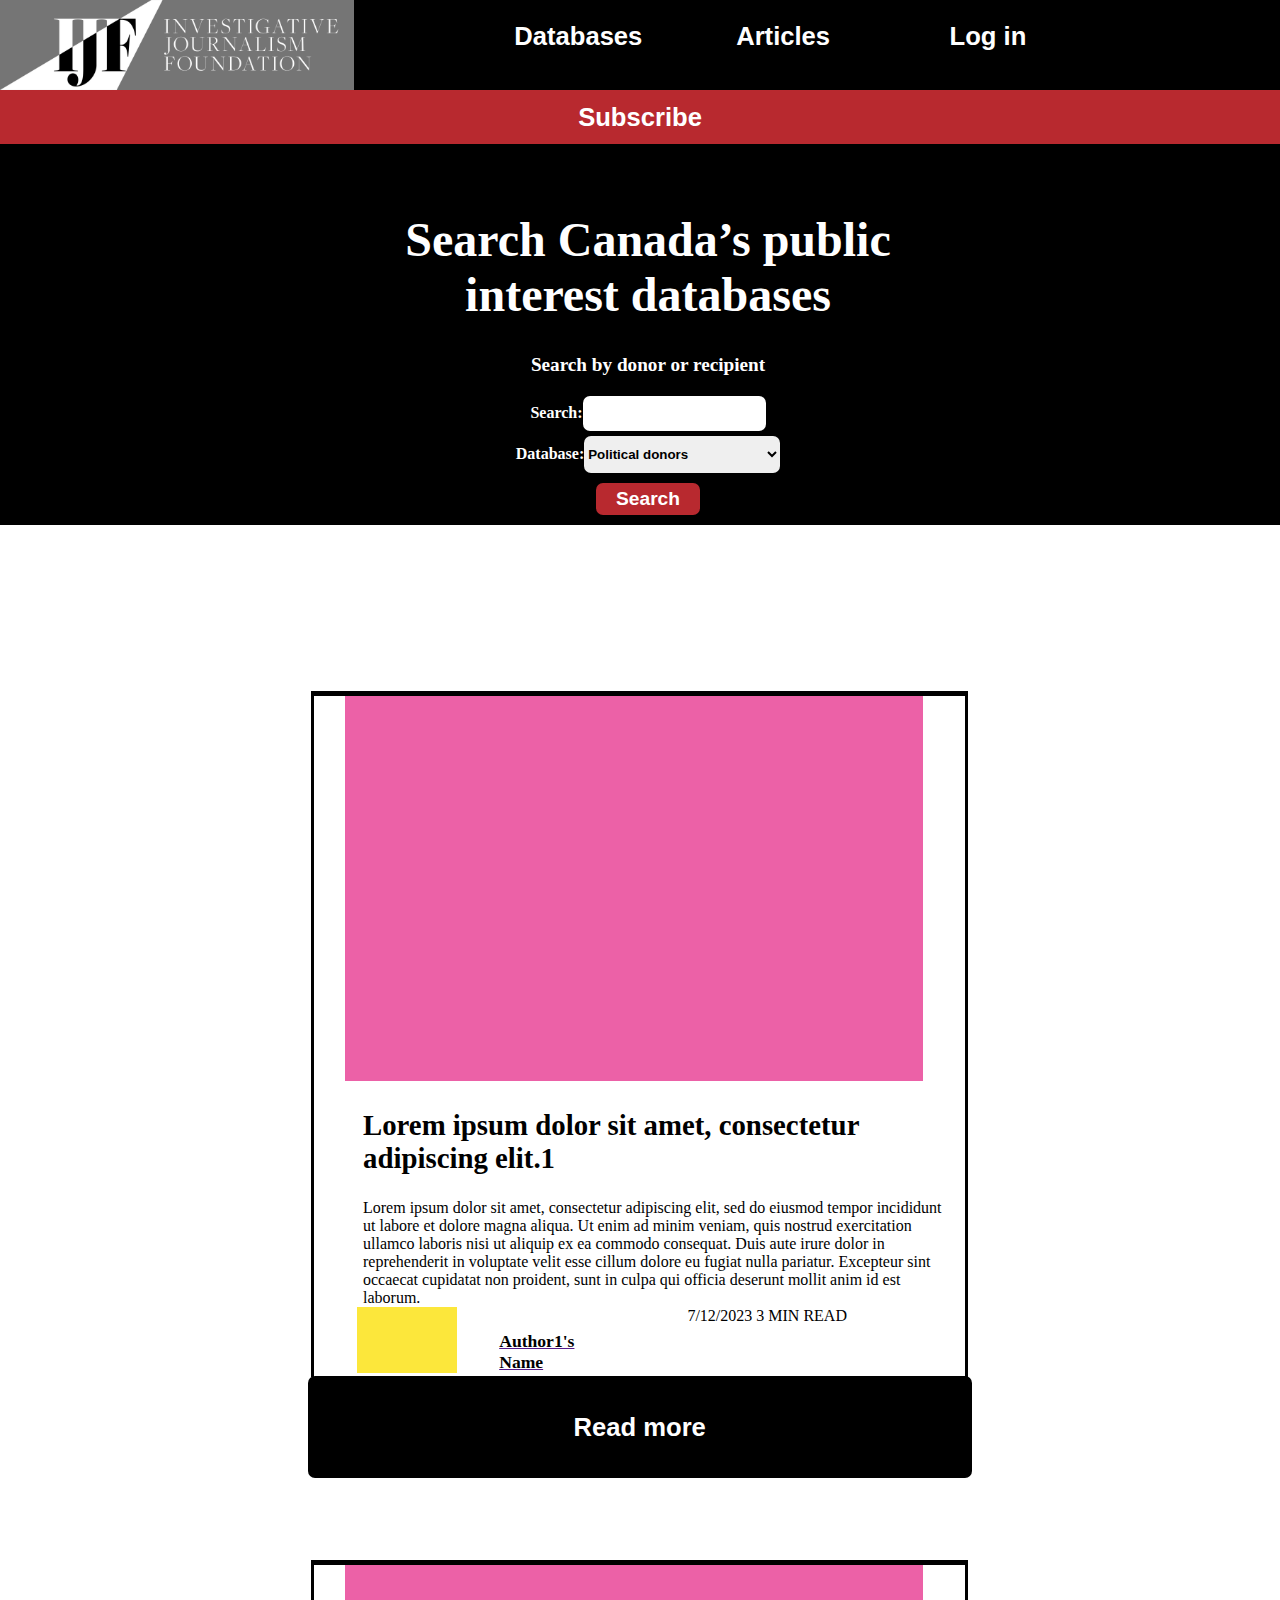
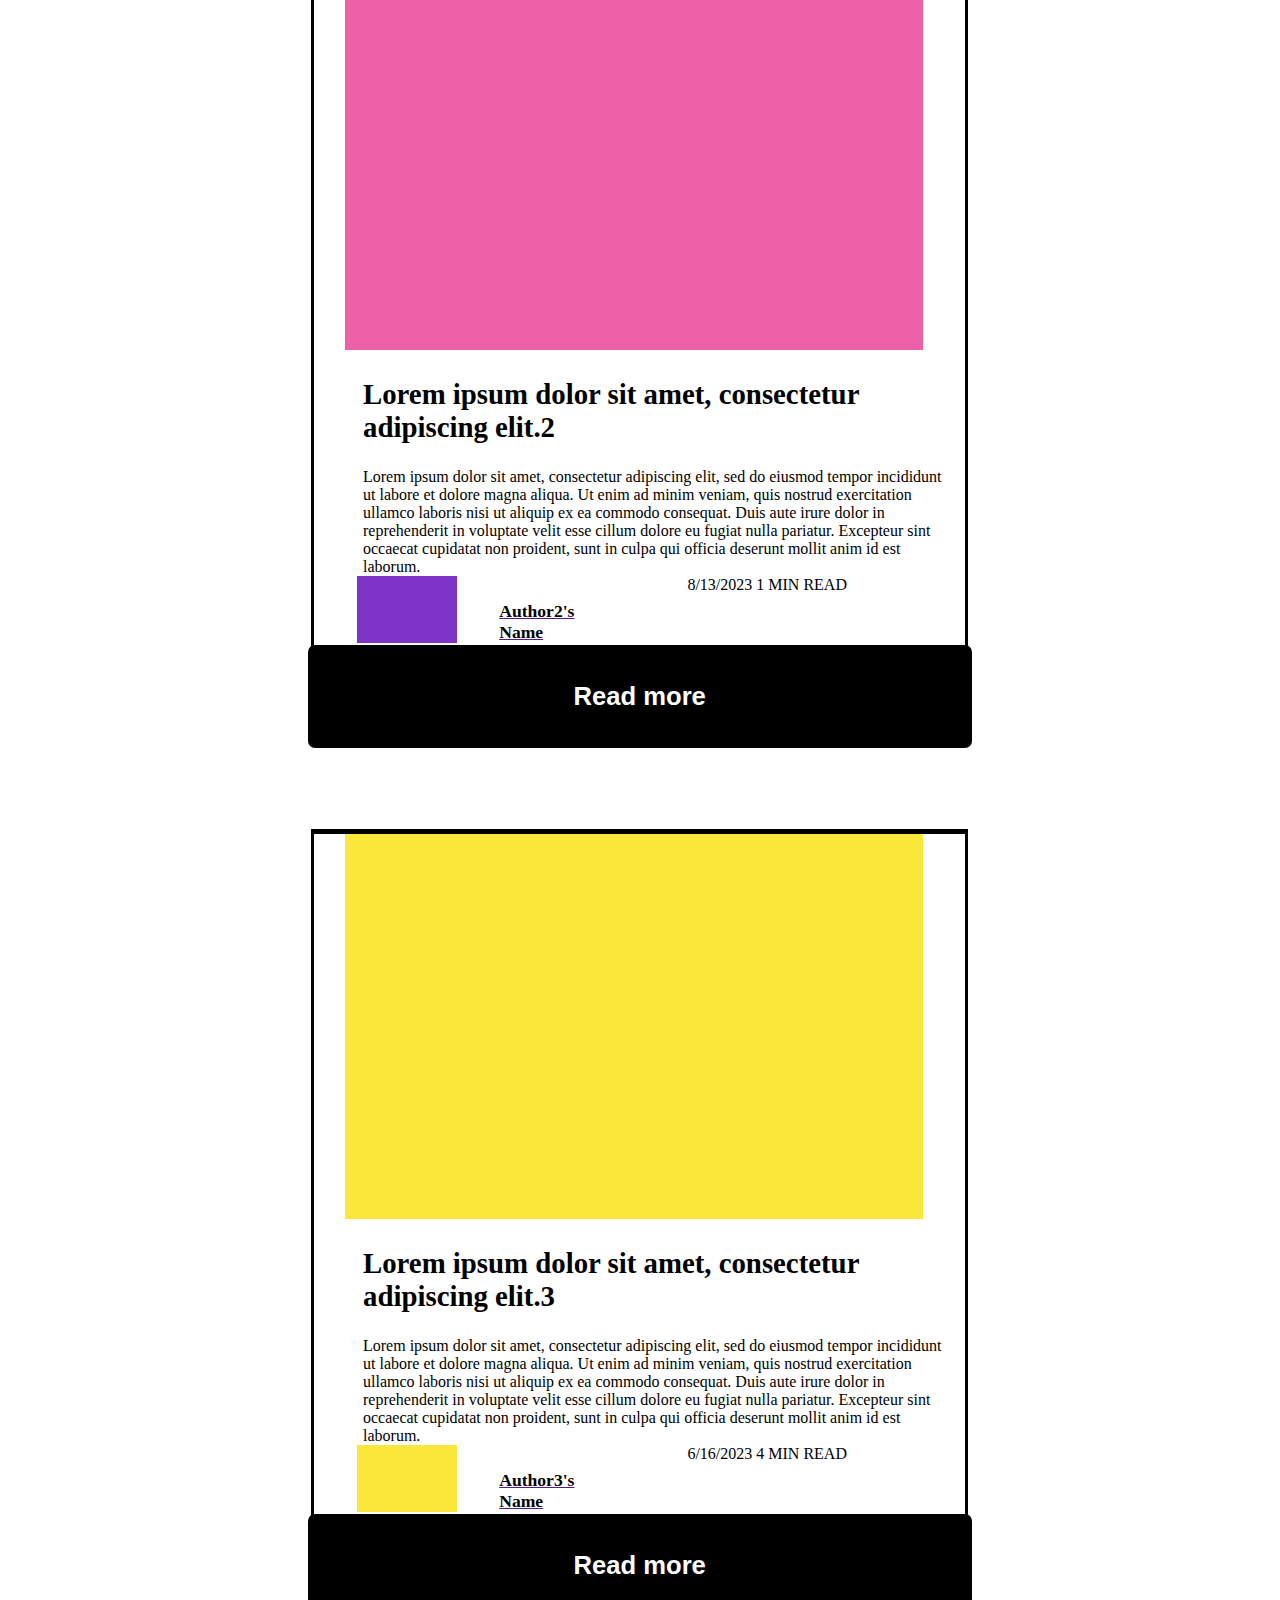
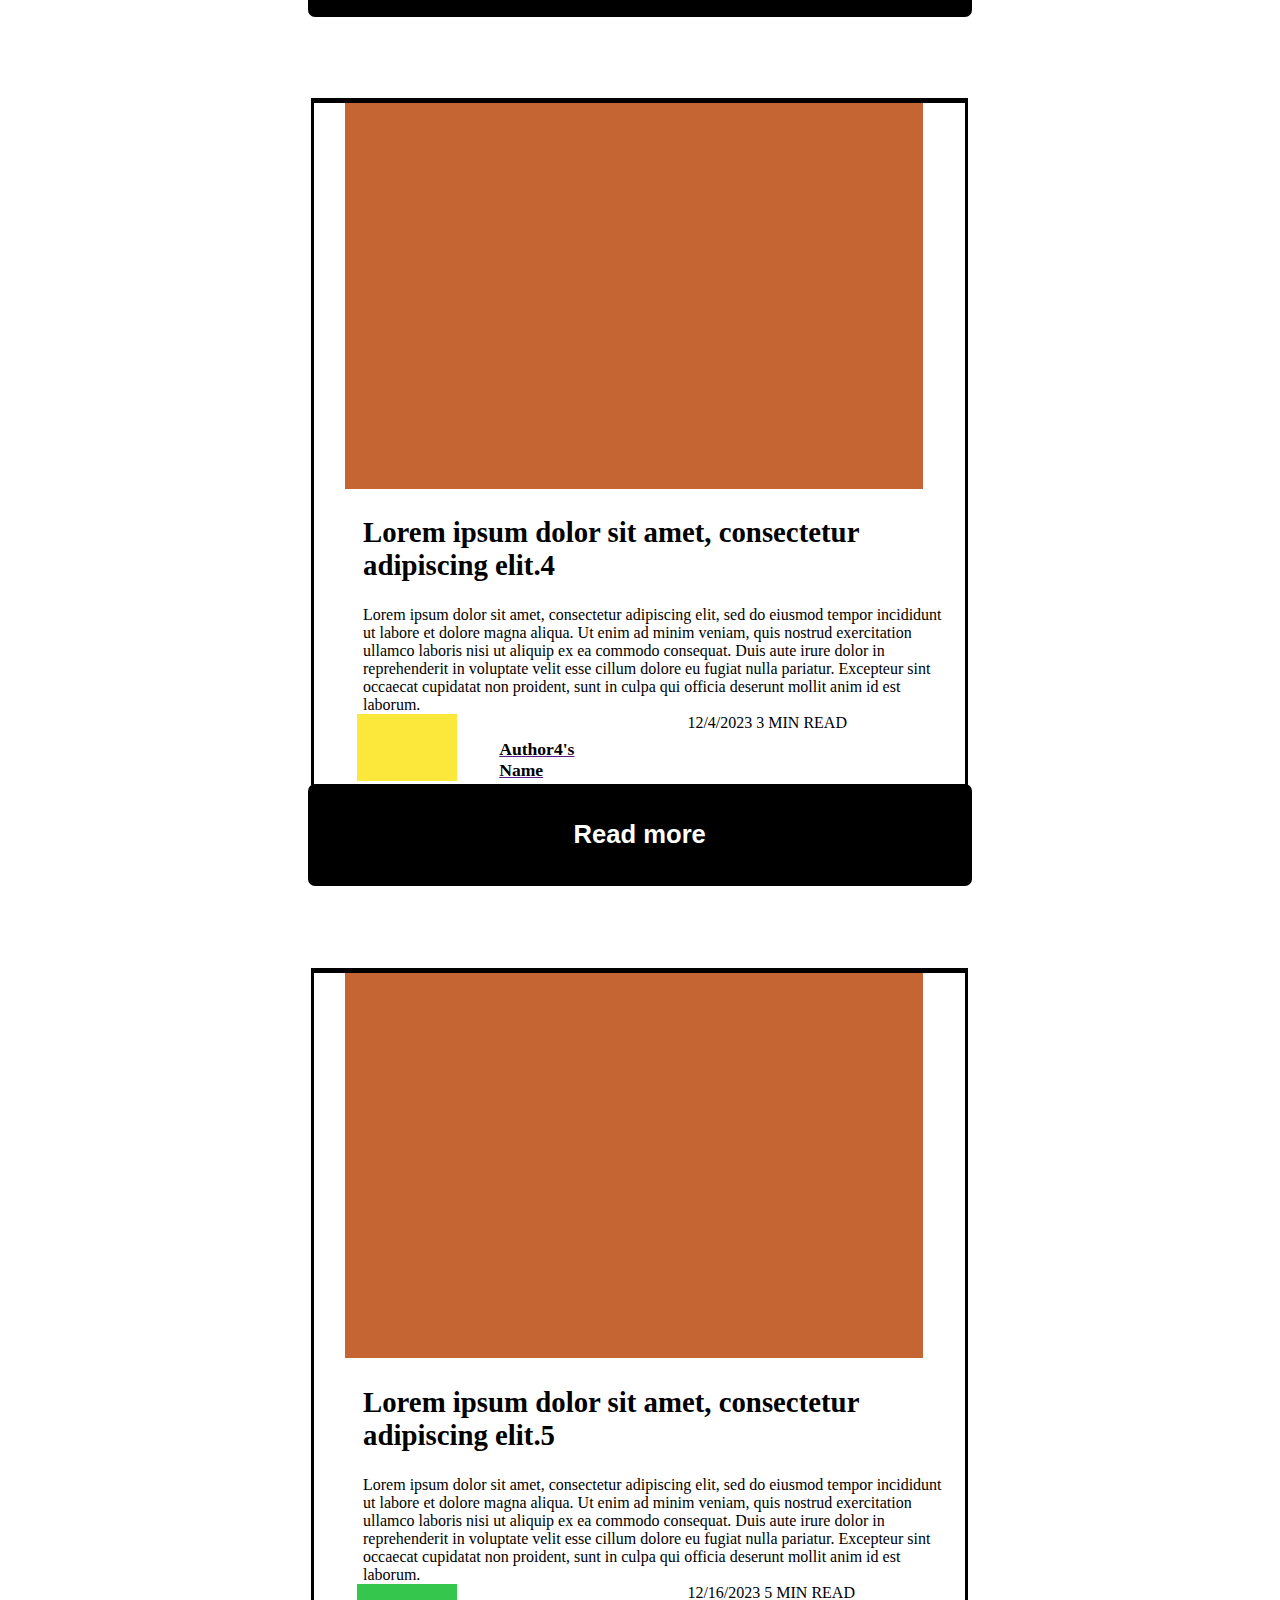
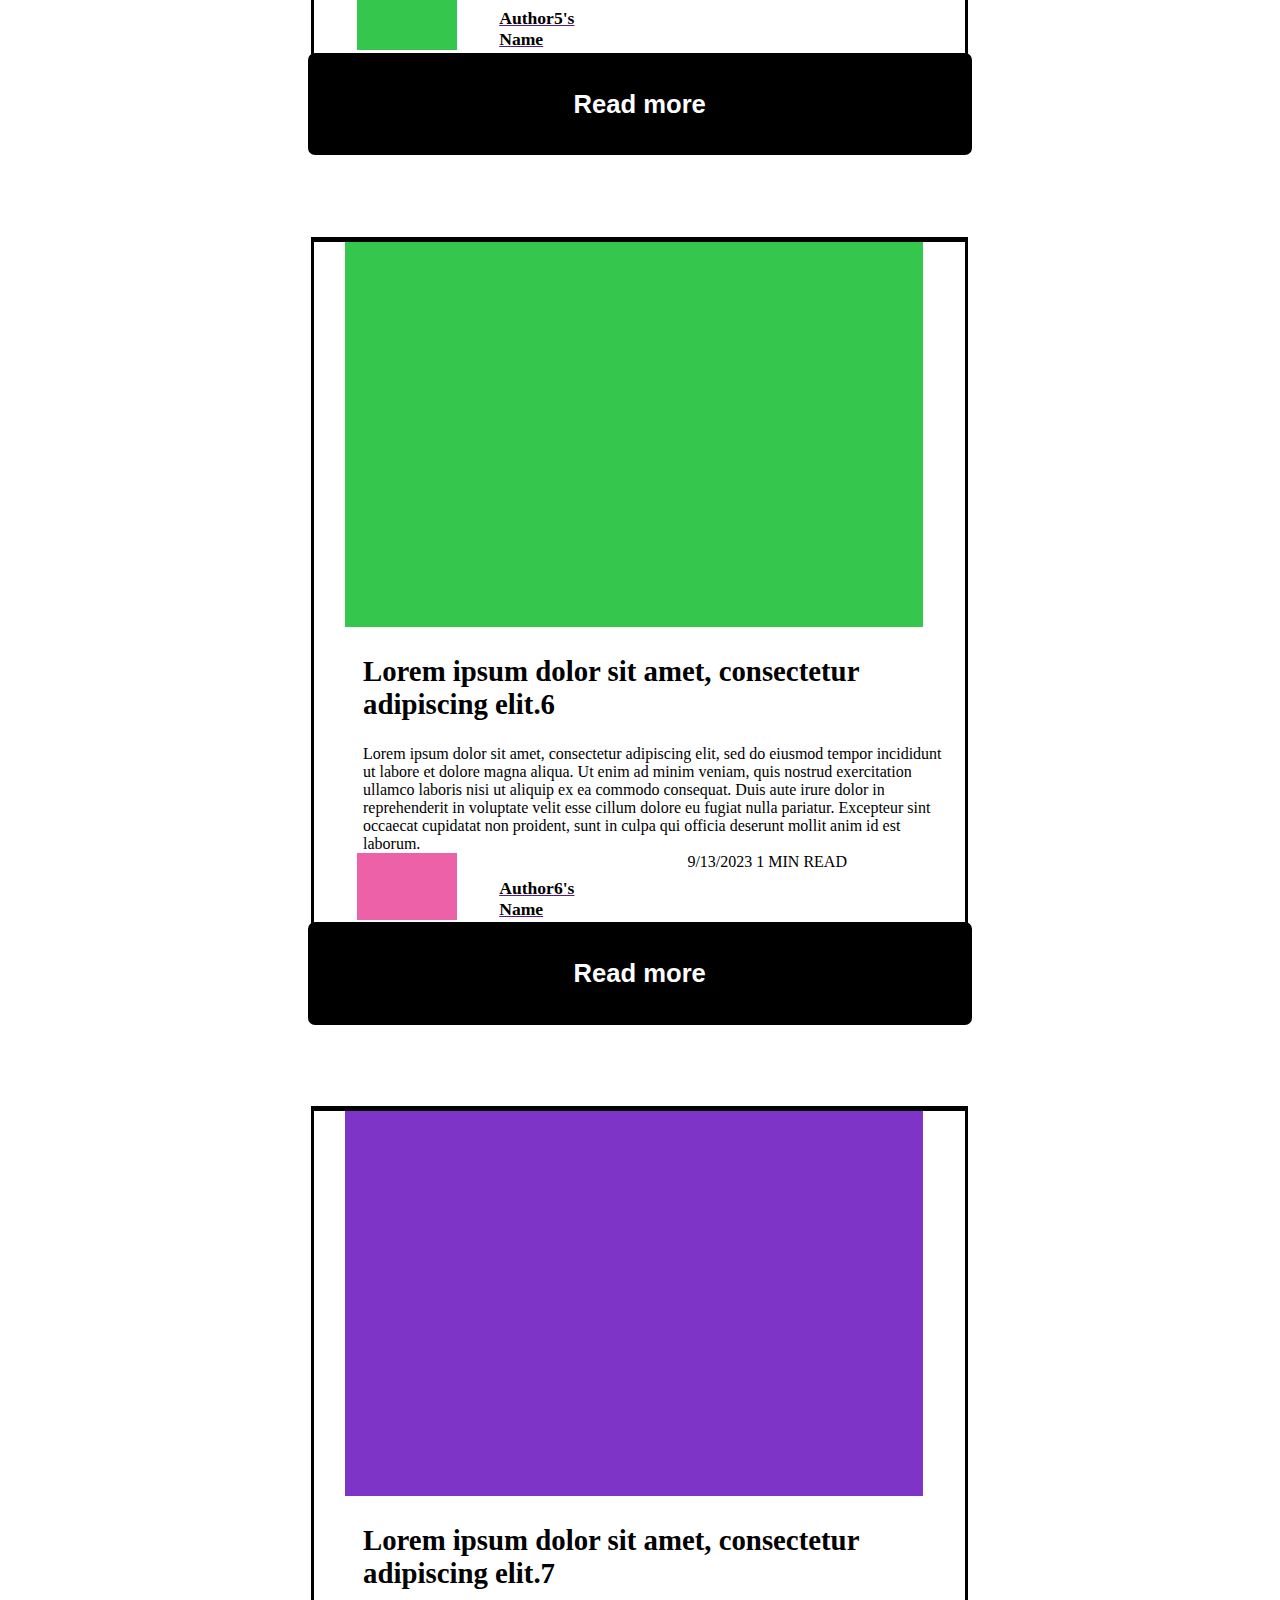
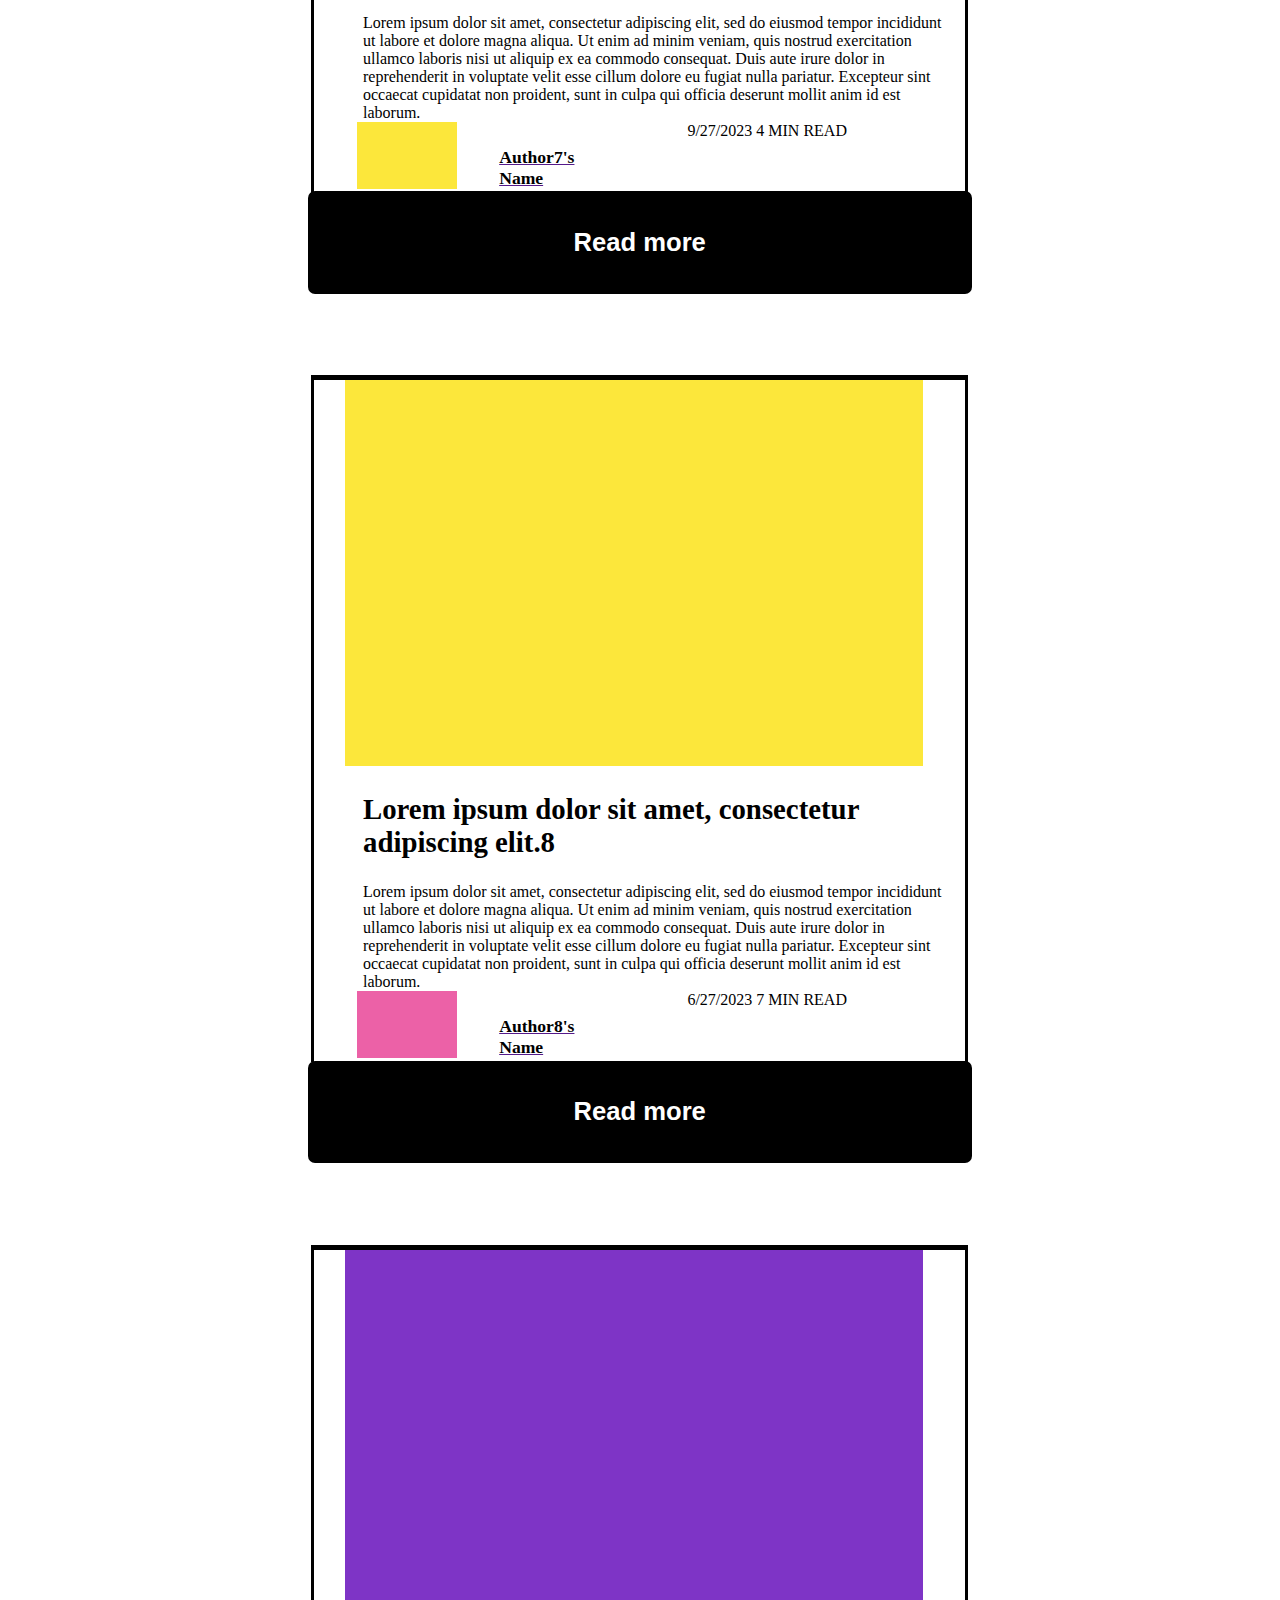
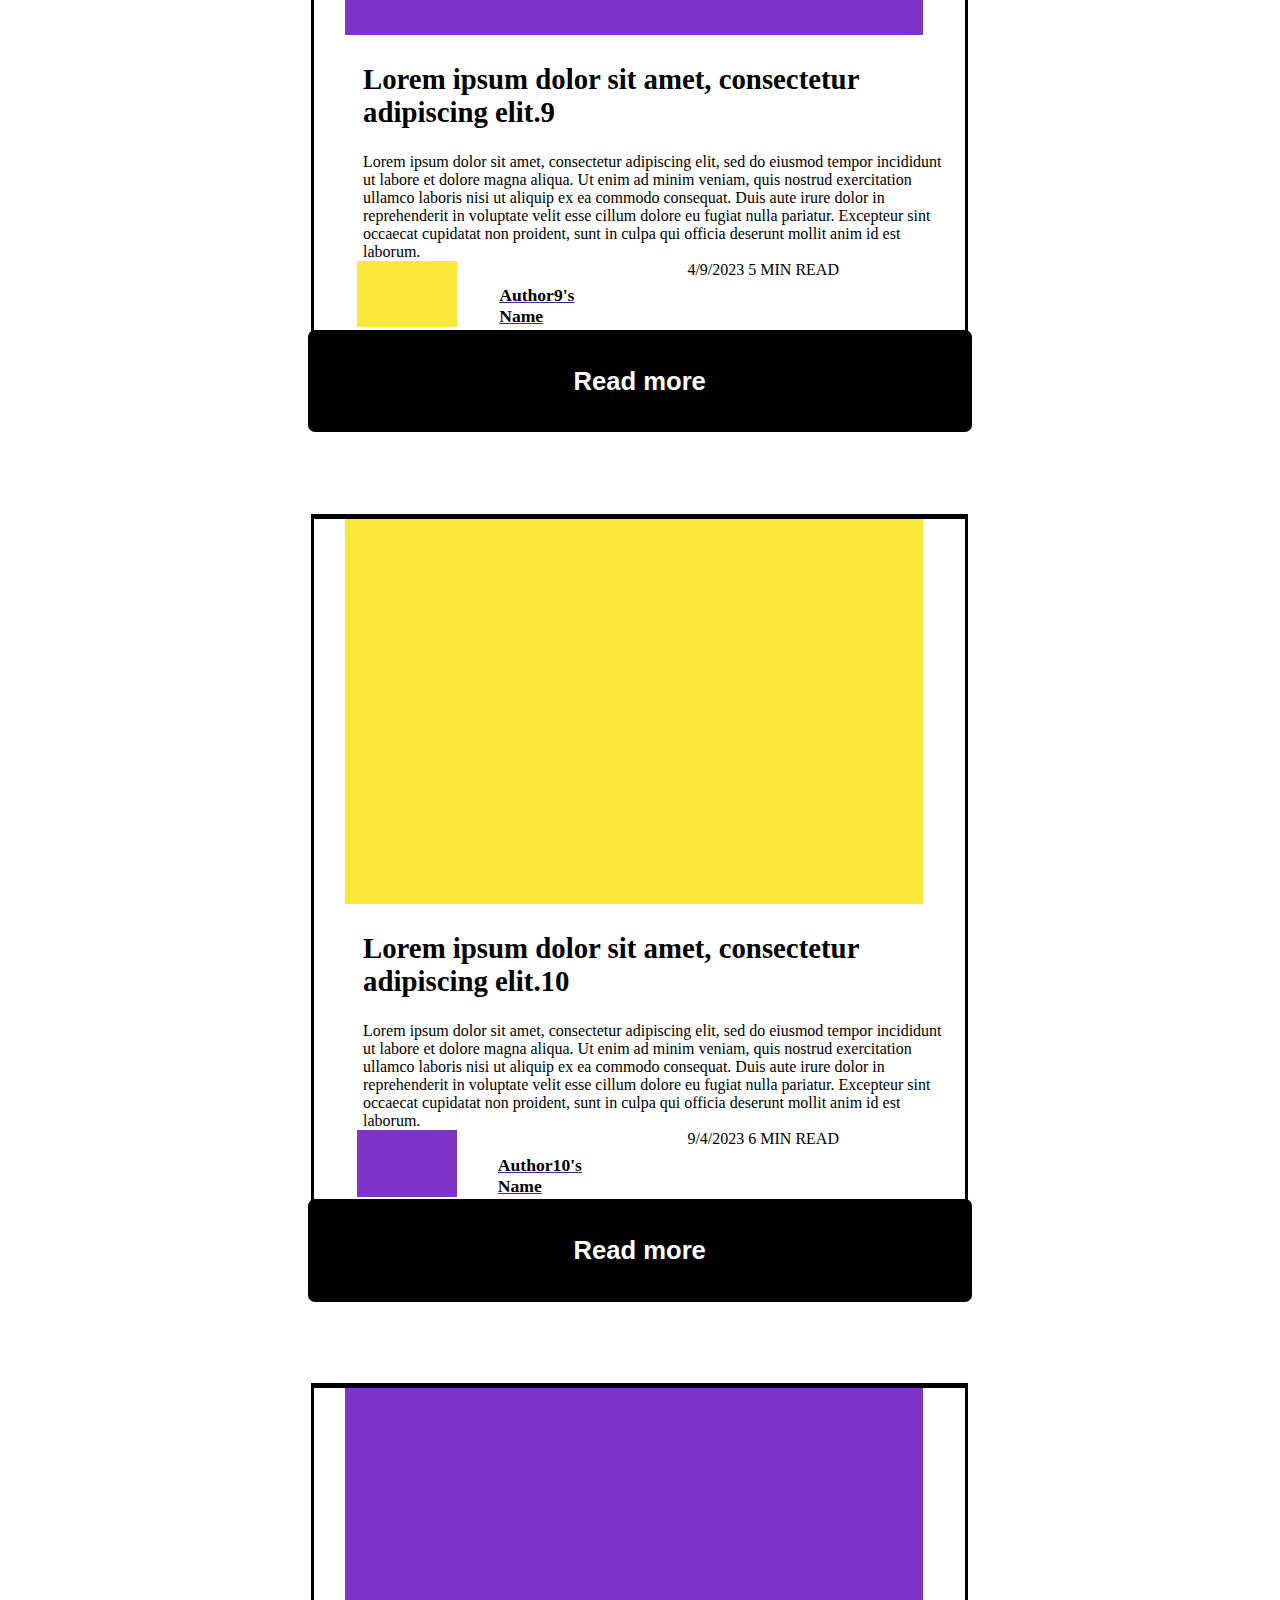
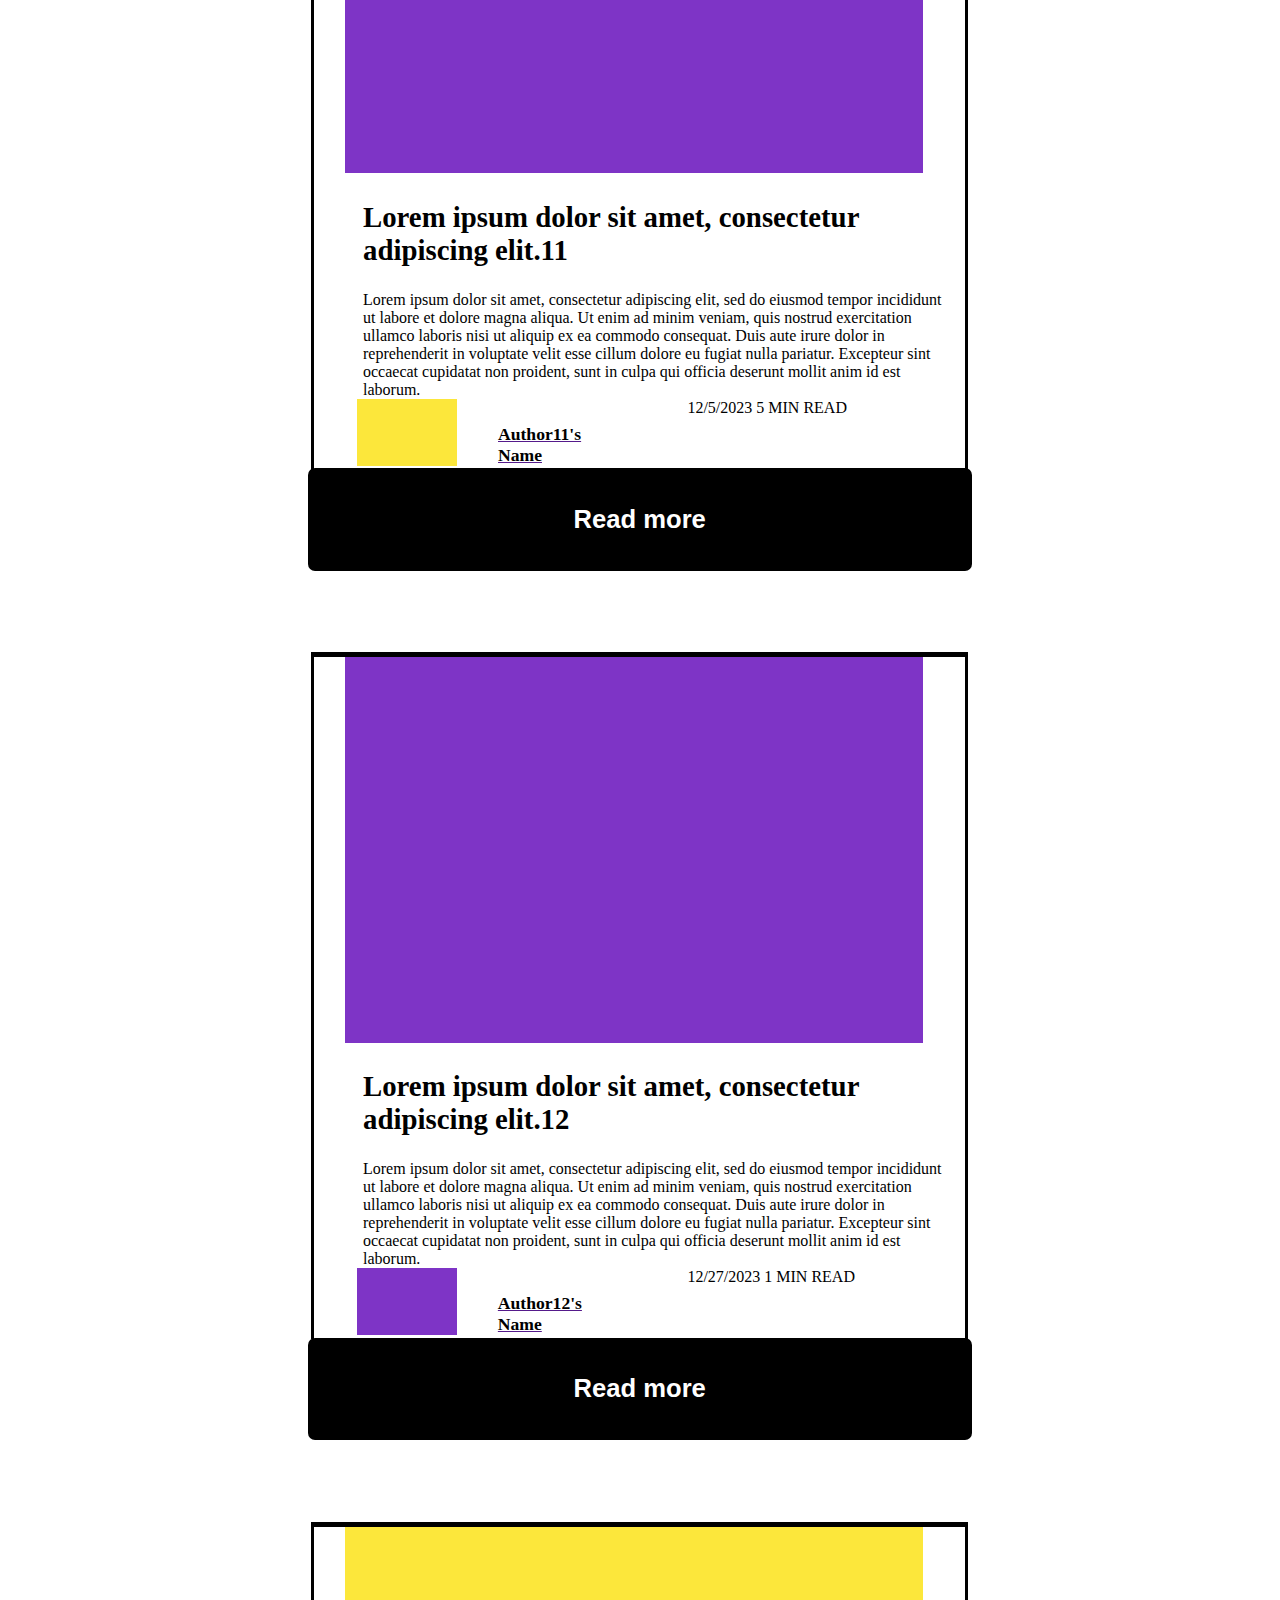
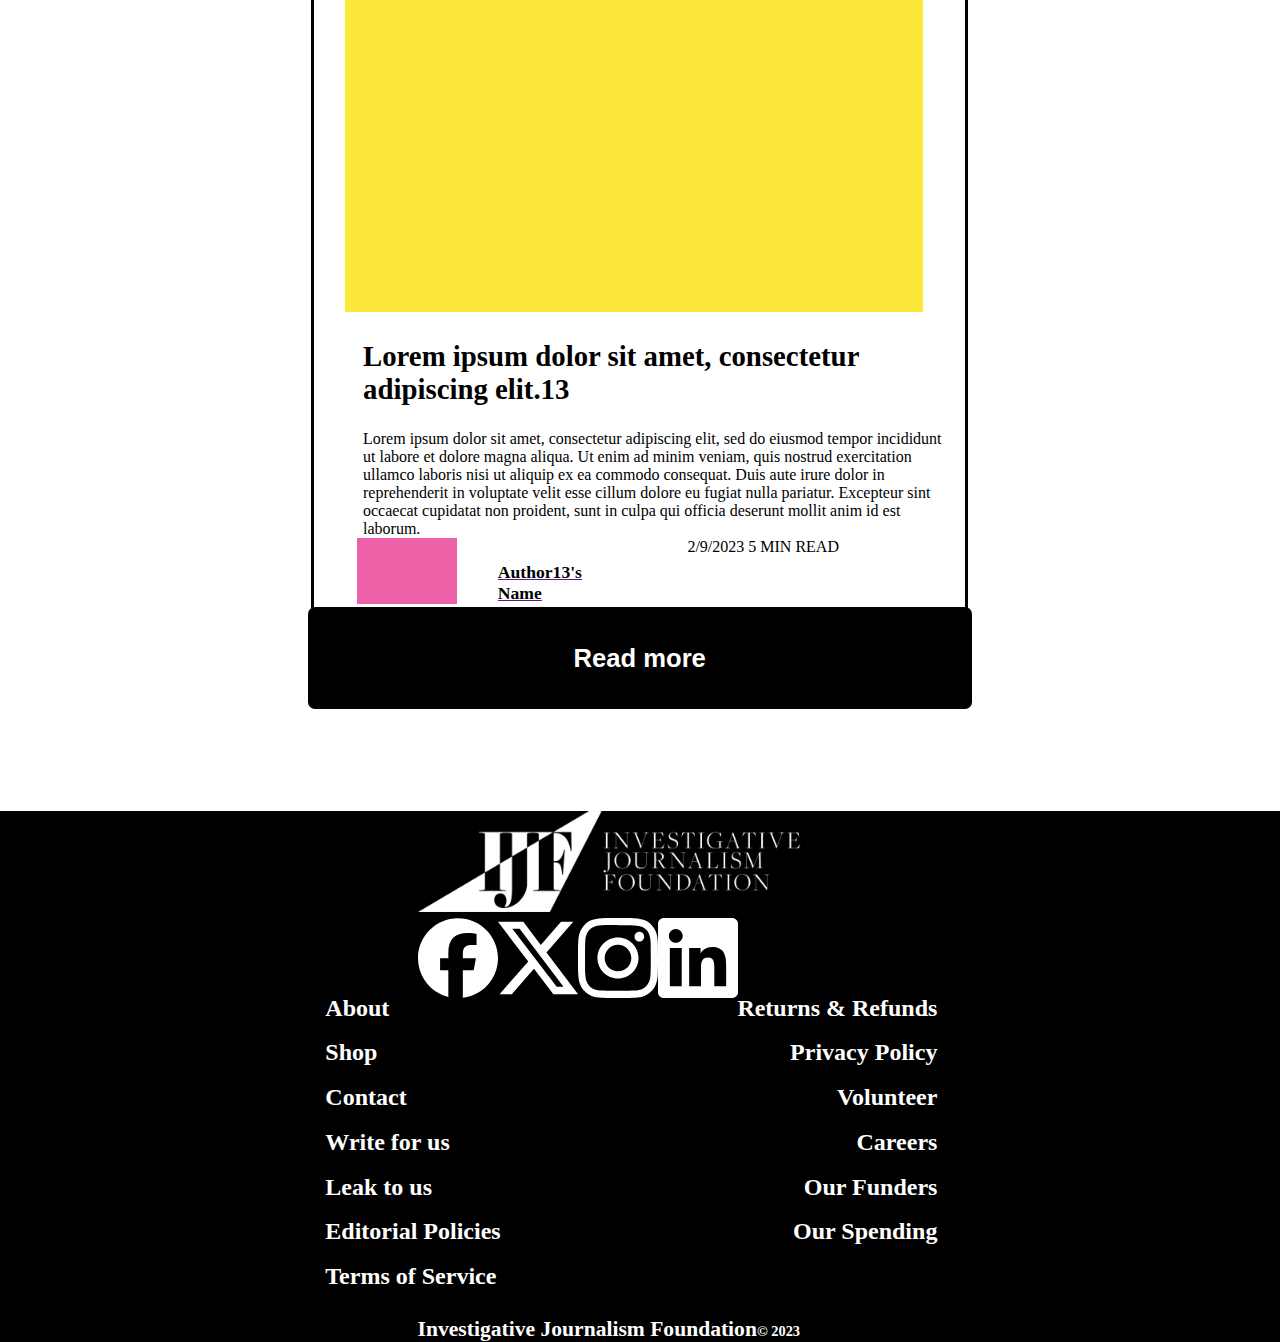
<file: index.html>
<!DOCTYPE html><html lang="en"><head><meta charset="UTF-8"><meta name="viewport" content="width=device-width,initial-scale=1"><title>Investigative Journalism Foundation</title><link id="favicon" rel="icon" type="image/x-icon" href="Logo_title.png"><link rel="stylesheet" href="base.css"><link rel="stylesheet" href="homepage.css"></head><body><nav class="menuBar" aria-label="Menu with five options" id="SiteHeader"><a id="Home" href="index.html"><img id="LogoHome" alt="Home" src="Logo - no words.png" style="height:100%"></a><button class="menuBar" id="DatabasesButton" type="button" onclick="">Databases</button><button class="menuBar" type="button" onclick="">Articles</button><button class="menuBar" type="button" onclick="">Log in</button><button class="menuBar" type="button" onclick="" id="Subscribe">Subscribe</button></nav><nav class="Phone" id="SiteHeader"><a id="Home" href="index.html"><img id="LogoHome" alt="Home" src="Logo - no words.png" style="height:100%"></a><button class="Phone" type="button" onclick='window.location.href="menu.html"'>Menu</button></nav><header><h1>Search Canada’s public interest databases</h1><aside><p>Search by donor or recipient</p></aside><form action=""><label for="search">Search:</label><input type="search" id="search" name="search"><br><label for="databases">Database:</label><select name="databases" id="databases"><option value="PD">Political donors</option><option value="CTR">Charity Tax Returns</option><option value="GRC">Gifts Recieved by Charities</option><option value="CSC">Charity Staff Compensation</option><option value="LR">Lobbying Registrations</option><option value="GF">Government Funding</option><option value="LC">Lobbying Communications</option><option value="RD">Revolving Door</option></select><br><input type="submit" id="searchSubmit" value="Search"><br></form></header><main id="main"><script src="homepageArticles.js"></script><noscript><button id="Noscript" type="button" onclick="">Articles</button></noscript></main><footer><a id="Home" href="index.html"><img id="LogoHome" alt="Home" src="Logo - no words.png" style="width:92.5%"></a><a href="url"><img alt="Facebook" class="SocialMedia" src="facebook.svg" style="width:20%"></a><a href="url"><img alt="X" class="SocialMedia" src="x.svg" style="width:20%"></a><a href="url"><img alt="Instagram" class="SocialMedia" src="instagram.svg" style="width:20%"></a><a href="url"><img alt="LinkedIn" class="SocialMedia" src="linkedin.svg" style="width:20%"></a><nav aria-label="Site navigation" id="SiteMap"><a class="footerLeft" id="FL_1" href="url">About</a><a class="footerLeft" id="FL_2" href="url">Shop</a><a class="footerLeft" id="FL_3" href="url">Contact</a><a class="footerLeft" id="FL_4" href="WriteForUs.html">Write for us</a><a class="footerLeft" id="FL_5" href="url">Leak to us</a><a class="footerLeft" id="FL_6" href="url">Editorial Policies</a><a class="footerLeft" id="FL_7" href="url">Terms of Service</a><a class="footerRight" id="FL_8" href="url">Returns & Refunds</a><a class="footerRight" id="FL_9" href="url">Privacy Policy</a><a class="footerRight" id="FL_10" href="url">Volunteer</a><a class="footerRight" id="FL_11" href="url">Careers</a><a class="footerRight" id="FL_12" href="url">Our Funders</a><a class="footerRight" id="FL_13" href="url">Our Spending</a></nav><p><a href="index.html">Investigative Journalism Foundation</a>© 2023</p></footer></body></html>
</file>
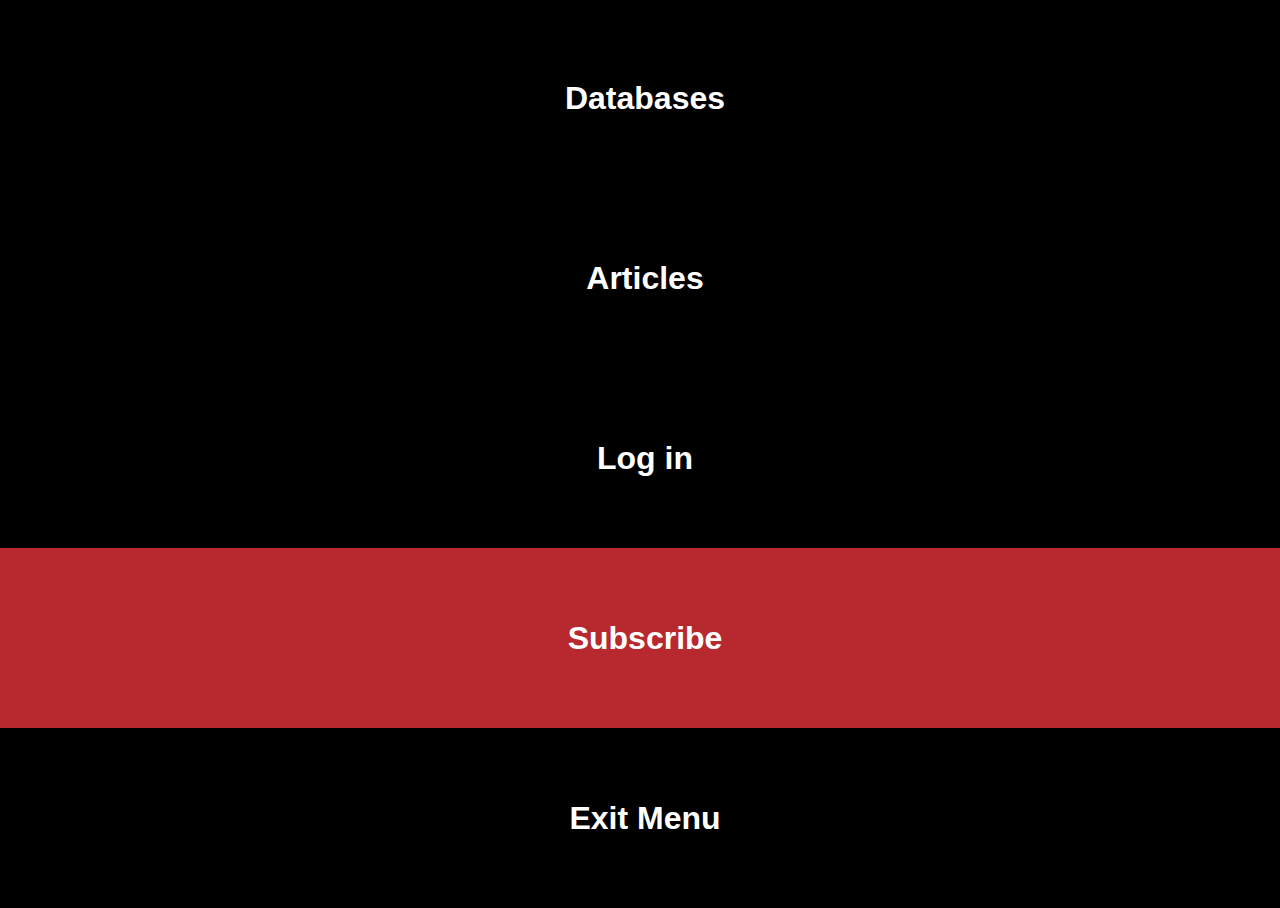
<file: menu.html>
<!DOCTYPE html><html lang="en"><head><meta charset="UTF-8"><meta name="viewport" content="width=device-width,initial-scale=1"><title>Menu - Investigative Journalism Foundation</title><link id="favicon" rel="icon" type="image/x-icon" href="Logo_title.png"><link rel="stylesheet" href="menu.css"></head><body><nav aria-label="Menu with four options"><button type="button" onclick="">Databases</button><button type="button" onclick="">Articles</button><button type="button" onclick="">Log in</button><button id="Subscribe" type="button" onclick="">Subscribe</button><button type="button" onclick="history.back()">Exit Menu</button></nav></body></html>
</file>
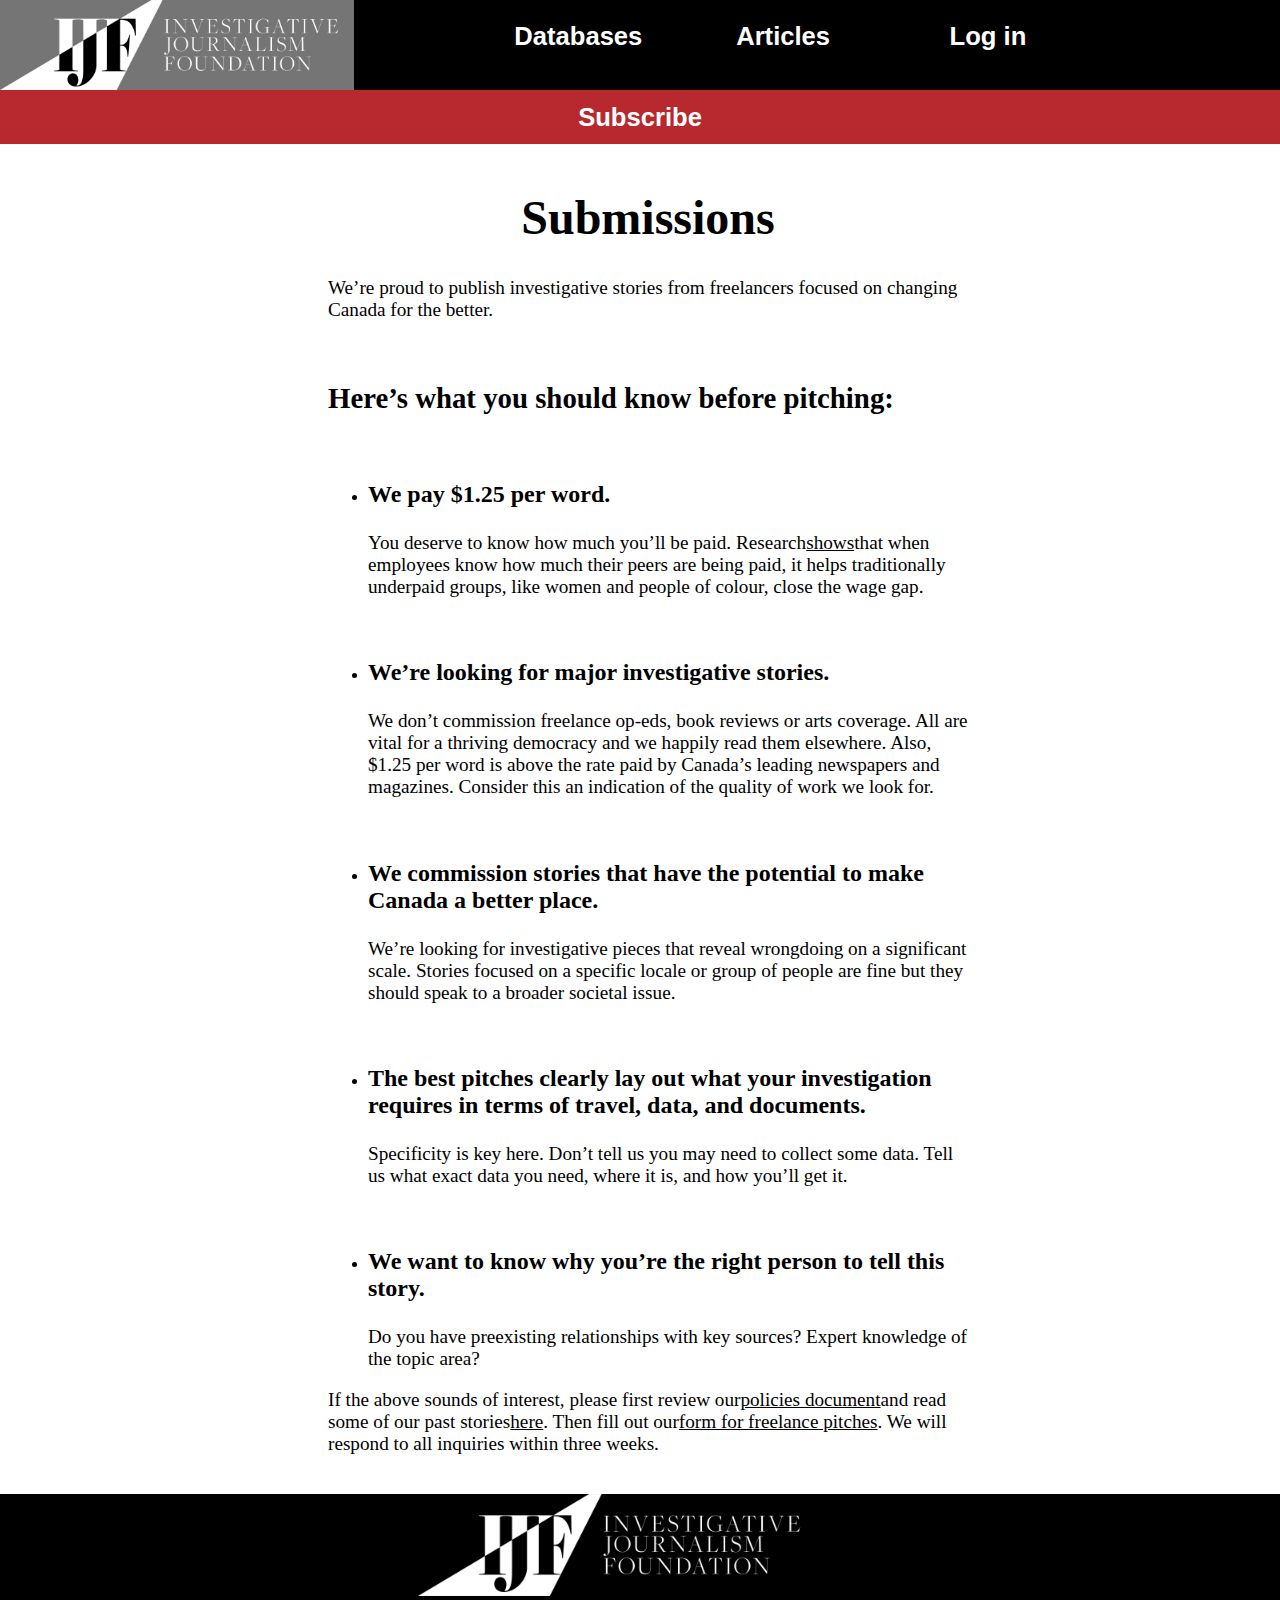
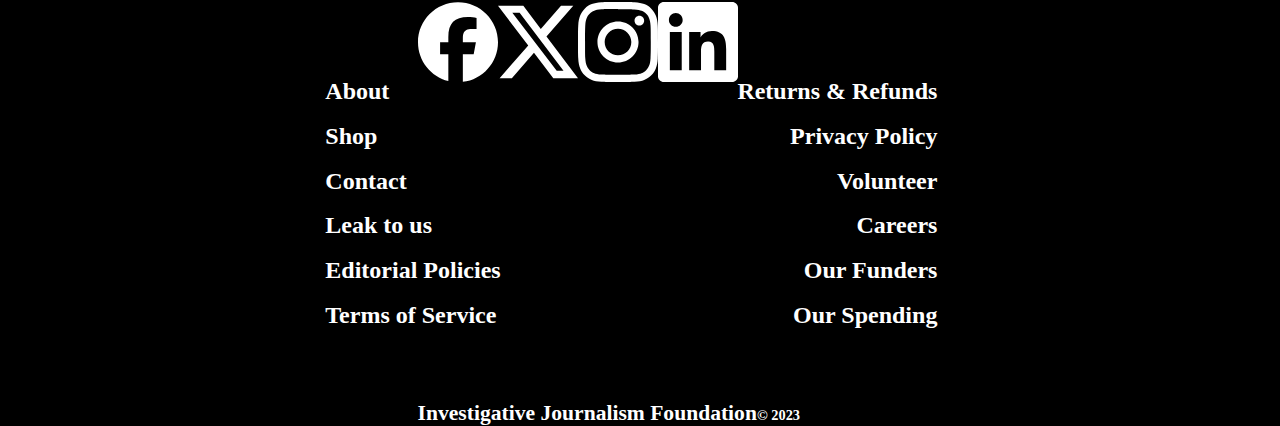
<file: WriteForUs.html>
<!DOCTYPE html><html lang="en"><head><meta charset="UTF-8"><meta name="viewport" content="width=device-width,initial-scale=1"><title>Write for us - Investigative Journalism Foundation</title><link id="favicon" rel="icon" type="image/x-icon" href="Logo_title.png"><link rel="stylesheet" href="base.css"></head><body><nav class="menuBar" aria-label="Menu with five options" id="SiteHeader"><a id="Home" href="index.html"><img id="LogoHome" alt="Home" src="Logo - no words.png" style="height:100%"></a><button class="menuBar" id="DatabasesButton" type="button" onclick="">Databases</button><button class="menuBar" type="button" onclick="">Articles</button><button class="menuBar" type="button" onclick="">Log in</button><button class="menuBar" type="button" onclick="" id="Subscribe">Subscribe</button></nav><nav class="Phone" id="SiteHeader"><a id="Home" href="index.html"><img id="LogoHome" alt="Home" src="Logo - no words.png" style="height:100%"></a><button class="Phone" type="button" onclick='window.location.href="menu.html"'>Menu</button></nav><main><h1>Submissions</h1><p>We’re proud to publish investigative stories from freelancers focused on changing Canada for the better.</p><br><h2>Here’s what you should know before pitching:</h2><br><ul><li><h3><b>We pay $1.25 per word.</b></h3><p>You deserve to know how much you’ll be paid. Research<a href="url">shows</a>that when employees know how much their peers are being paid, it helps traditionally underpaid groups, like women and people of colour, close the wage gap.</p></li><br><li><h3><b>We’re looking for major investigative stories.</b></h3><p>We don’t commission freelance op-eds, book reviews or arts coverage. All are vital for a thriving democracy and we happily read them elsewhere. Also, $1.25 per word is above the rate paid by Canada’s leading newspapers and magazines. Consider this an indication of the quality of work we look for.</p></li><br><li><h3><b>We commission stories that have the potential to make Canada a better place.</b></h3><p>We’re looking for investigative pieces that reveal wrongdoing on a significant scale. Stories focused on a specific locale or group of people are fine but they should speak to a broader societal issue.</p></li><br><li><h3><b>The best pitches clearly lay out what your investigation requires in terms of travel, data, and documents.</b></h3><p>Specificity is key here. Don’t tell us you may need to collect some data. Tell us what exact data you need, where it is, and how you’ll get it.</p></li><br><li><h3><b>We want to know why you’re the right person to tell this story.</b></h3><p>Do you have preexisting relationships with key sources? Expert knowledge of the topic area?</p></li></ul><aside><p>If the above sounds of interest, please first review our<a href="url">policies document</a>and read some of our past stories<a href="url">here</a>. Then fill out our<a href="url">form for freelance pitches</a>. We will respond to all inquiries within three weeks.</p></aside></main><footer><a id="Home" href="index.html"><img id="LogoHome" alt="Home" src="Logo - no words.png" style="width:92.5%"></a><a href="url"><img alt="Facebook" class="SocialMedia" src="facebook.svg" style="width:20%"></a><a href="url"><img alt="X" class="SocialMedia" src="x.svg" style="width:20%"></a><a href="url"><img alt="Instagram" class="SocialMedia" src="instagram.svg" style="width:20%"></a><a href="url"><img alt="LinkedIn" class="SocialMedia" src="linkedin.svg" style="width:20%"></a><nav aria-label="Site navigation" id="SiteMap"><a class="footerLeft" id="FL_1" href="url">About</a><a class="footerLeft" id="FL_2" href="url">Shop</a><a class="footerLeft" id="FL_3" href="url">Contact</a><a class="footerLeft" id="FL_4" href="url">Leak to us</a><a class="footerLeft" id="FL_5" href="url">Editorial Policies</a><a class="footerLeft" id="FL_6" href="url">Terms of Service</a><a class="footerRight" id="FL_8" href="url">Returns & Refunds</a><a class="footerRight" id="FL_9" href="url">Privacy Policy</a><a class="footerRight" id="FL_10" href="url">Volunteer</a><a class="footerRight" id="FL_11" href="url">Careers</a><a class="footerRight" id="FL_12" href="url">Our Funders</a><a class="footerRight" id="FL_13" href="url">Our Spending</a></nav><p><a href="index.html">Investigative Journalism Foundation</a>© 2023</p></footer></body></html>
</file>
<file: base.css>
*{box-sizing: border-box}html{background-color: #000;top: 0;left: 0;width: 100%;height: 100%;overflow-x: hidden}body{position: relative;left: -8%;padding-left: 8%;width:108%;height:100%}#SiteHeader{background-color: #000;position: fixed;z-index: 1;top: 0;left: 0;width: 100%;height: 10%;min-height: 50px;max-height: 80px}button{position: relative;border: none;width: 35%;height: 100%;float: right;font-size: 2em;background-color: #000;color: #fff;font-weight: bold;border-radius: 7px;margin-right: 1%}button:focus,button:hover,#Subscribe:focus,#Subscribe:hover,.articleButton:focus,.articleButton:hover{background-color: #757575;color: #000}#Home{position: relative}#Home:focus{background-color: #757575}#LogoHome{color: #fff;font-size: 2em;font-weight: bold}main{background-color: #fff;position: relative;left: -8%;padding-left: 13%;padding-right: 8%;padding-top: 80px;width: 108%;padding-bottom: 20px;text-align: left;color: #000}main h1{text-align: center;font-weight: bold;font-size: 3em}main h2{text-align: left;font-size: 1.8em}main h3{text-align: left;font-size: 1.5em}main p{text-align: left;font-size: 1.2em}main a:link{color: #000}main a:focus,main a:hover{color: #8f1818}footer{background-color: #000;position: relative;left: -8%;padding-left: 8%;width: 108%;padding-bottom: 20px}footer nav{margin-top: 10px}footer #Home{display: block}footer p, footer a{color: #fff;font-size: 1.5em;font-weight: bold}footer a:link{text-decoration: none}footer a:focus,footer a:hover{background-color: #757575;color: #000}#SiteHeader a:focus,#SiteHeader a:hover{background-color: #757575;color: #000}footer nav a{display: block}footer p{width: 90%;font-size: 0.9em}.menuBar{display: none}.phone{display: inline}@media only screen and (min-width: 440px){#LogoHome{content:url("Logo.webp");max-width: 400px}.SocialMedia{max-width: 80px}}@media only screen and (min-width: 768px){footer{padding-left: 40%}main{padding-left: 18%;padding-right: 10%}}@media only screen and (min-width: 900px){header{padding-top: 100px}main{padding-top: 150px;padding-left: 28%;padding-right: 20%}.menuBar{display: inline}.Phone{display: none}nav #Home{float: left;height: 100%}nav #LogoHome{max-width: 100%}#SiteHeader{max-height: 500px}button{width: 15%;float: left;max-height: 80%;font-size: 1.6em}#Subscribe{background-color: #b8292f;width: 100%;border-radius: 0;max-height: 60%}#DatabasesButton{margin-left: 10%}.footerLeft{position: absolute;padding: 5px;width: 20%;left: 30%;text-align: left}.footerRight{position: absolute;padding: 5px;width: 25%;left: 55%;text-align: right}#FL_1, #FL_8{top: 80%}#FL_2, #FL_9{top: 100%}#FL_3, #FL_10{top: 120%}#FL_4, #FL_11{top: 140%}#FL_5, #FL_12{top: 160%}#FL_6, #FL_13{top: 180%}#FL_7{top: 200%}footer p{position: absolute;top: 220%}}@media only screen and (min-width: 1200px){.footerRight{left: 50%}main{padding-left: 33%;padding-right: 25%}}@media only screen and (min-width: 1400px){.footerRight{width: 15%;left: 50%}main{padding-left: 38%;padding-right: 30%}footer{margin-left: 6%}}
</file>
<file: homepage.css>
header{margin-top: 80px;background-color: #000;color: #fff;text-align: center;padding-left: 10%;padding-right: 10%;font-weight: bold;padding-bottom: 10px}header h1{font-size: 2em}header p{font-size: 1.2em}header #search,header #databases{border-radius: 7px;border: none;font-weight: bold;padding-top: 10px;padding-bottom: 10px;margin-bottom: 5px}header #search:hover,header #databases:hover,header #search:focus,header #databases:focus{background-color: #8f1818;color: #fff}header #searchSubmit{border: none;border-radius: 7px;padding-left: 20px;padding-right: 20px;padding-top: 5px;padding-bottom: 5px;margin-top: 5px;background-color: #b8292f;color: #fff;font-size: 1.2em;font-weight: bold}header #searchSubmit:hover,header #searchSubmit:focus{background-color: #757575;color: #000}#Noscript{position: absolute;top: 0;left: 0;font-size: 3em;width: 100%;height: 100%;background-color: #b8292f;color: #fff}#Noscript:hover,#Noscript:focus{background-color: #757575;color: #000}ul{position: relative;width: 100%;left: 0%;padding-left: 5%;list-style-type: none}li{position: relative;width: 108%;left: -8%;padding-left: 8%;padding-right: 2%;border-style: solid;border-width: 5px 3px 0px 3px;border-color: #000;margin-bottom: 50%}.articleImage{position: relative;width: 106%;left: -11%;padding-left: 8%}.articleTitle h2{font-size: 3em;text-align: left}.articleAuthorImage{position: relative;width: 25%;left: -9%;padding-left: 8%}.articleAuthorName{position: relative;font-weight: bold;font-size: 1.1em;color: #000;width: 30%;left: -15%}.articleAuthorInfo{position: relative;width: 10%}.articleAuthorInfo:focus{background-color: #757575}.articleAuthorName:hover{color: #8f1818}.articleDateRT{position: relative;width: 45%;float: right}.articleButton{position: absolute;width: 102%;height: 15%;top: 99.8%;left: -9%;margin-right: 5%;margin-left: 8%}@media only screen and (min-width: 500px){header h1{padding-left: 20%;padding-right: 20%}li{margin-bottom: 30%}}@media only screen and (min-width: 600px){header h1{font-size: 2.5em}}@media only screen and (min-width: 768px){header h1{font-size: 3em}}@media only screen and (min-width: 900px){header{padding-top: 100px}}@media only screen and (min-width: 1400px){header h1{font-size: 4em}}
</file>
<file: menu.css>
*{box-sizing: border-box;background-color: #000}html{height: 100%;width: 100%;overflow-x: hidden}body{position: relative;background-color: #000;border: #000;width: 100%;height: 100%}nav{height: 100%}button{position: relative;border: none;width: 108%;left: -8%;padding-left: 8%;height: 20%;font-size: 2em;background-color: #000;color: #fff;font-weight: bold}#Subscribe{background-color: #b8292f}button:focus,#Subscribe:focus,button:hover,#Subscribe:hover{background-color: #757575;color: #000}
</file>
